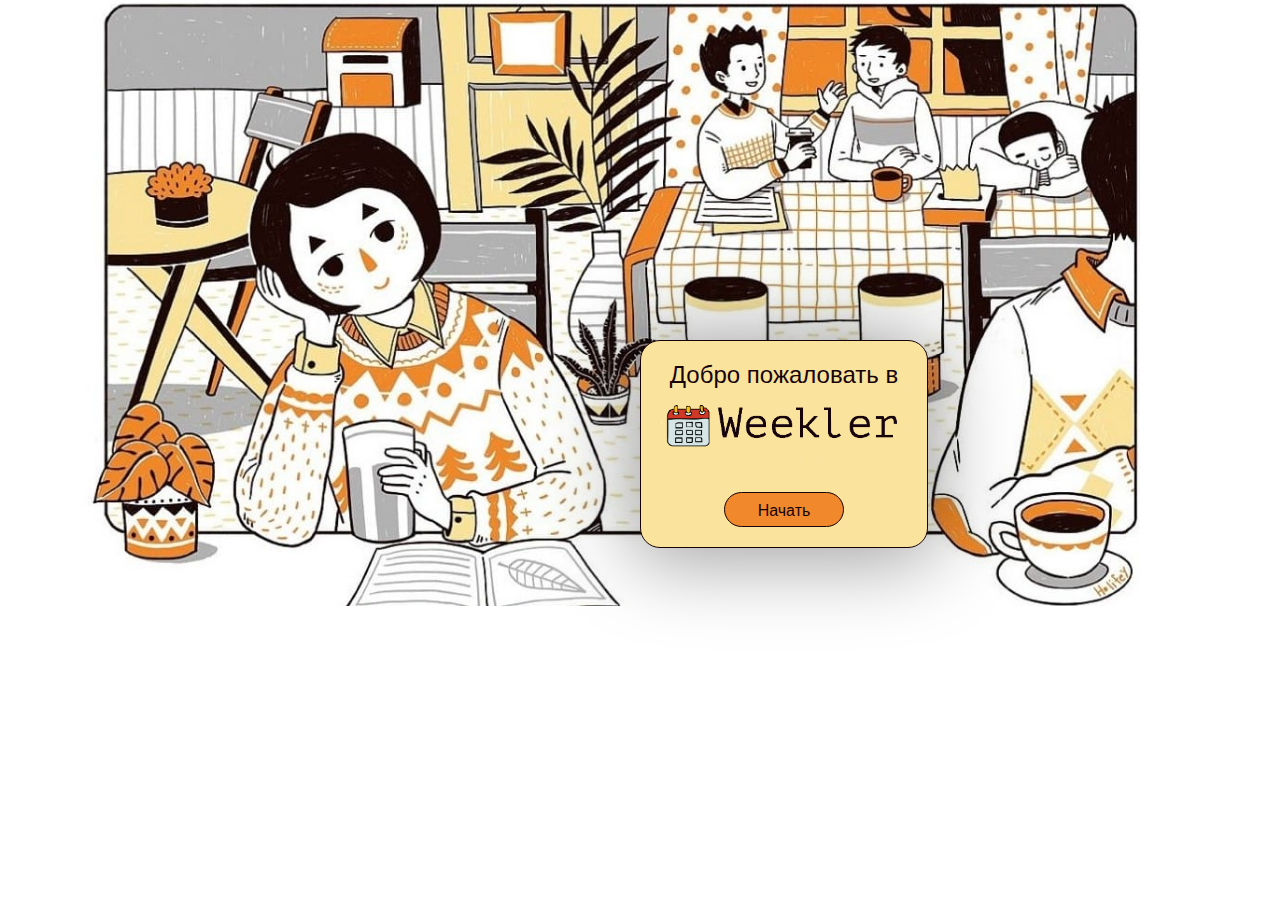
<file: index.html>
<!DOCTYPE html>
<html>
    <head>
        <meta charset="utf-8">
        <link rel="stylesheet" href="https://stackpath.bootstrapcdn.com/bootstrap/4.5.2/css/bootstrap.min.css" integrity="sha384-JcKb8q3iqJ61gNV9KGb8thSsNjpSL0n8PARn9HuZOnIxN0hoP+VmmDGMN5t9UJ0Z" crossorigin="anonymous">
        <script src="https://code.jquery.com/jquery-3.2.1.min.js"></script>
        <script src="https://cdnjs.cloudflare.com/ajax/libs/popper.js/1.11.0/umd/popper.min.js" integrity="sha384-b/U6ypiBEHpOf/4+1nzFpr53nxSS+GLCkfwBdFNTxtclqqenISfwAzpKaMNFNmj4" crossorigin="anonymous"></script>
        <script src="https://maxcdn.bootstrapcdn.com/bootstrap/4.0.0-beta/js/bootstrap.min.js" integrity="sha384-h0AbiXch4ZDo7tp9hKZ4TsHbi047NrKGLO3SEJAg45jXxnGIfYzk4Si90RDIqNm1" crossorigin="anonymous"></script>
        <title>Weekler</title>
        <link rel="shortcut icon" href="images/favicon.ico" type="image/x-icon"/>
        <link rel="stylesheet" href="styles.css"/>
        <script src="index.js"></script>
    </head>
    <body>
        <div class="container">
            <img src="images/back.jpg" class="img-back">
        </div>
    </body>
</html>
</file>
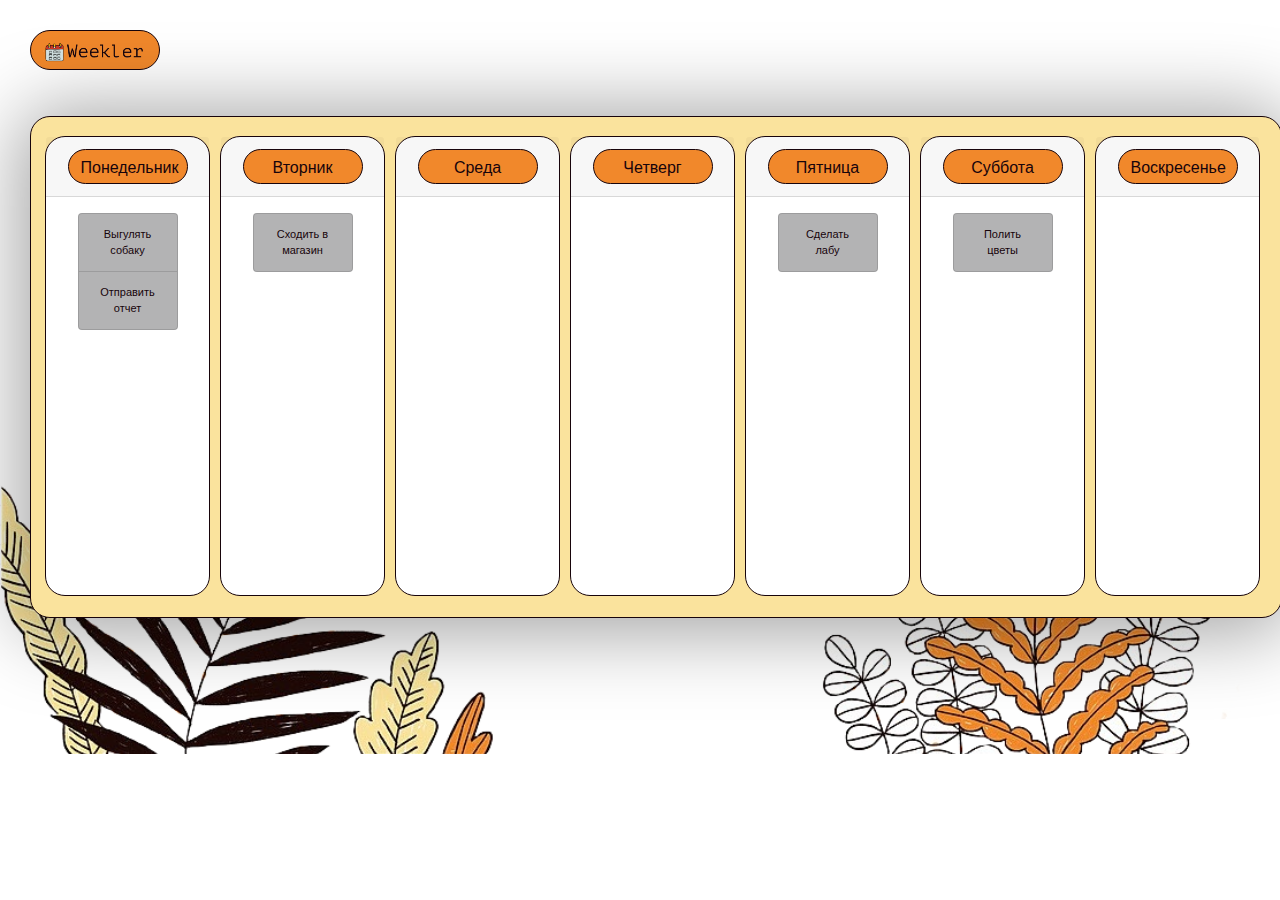
<file: main.html>
<!DOCTYPE html>
<html>
<head>
    <link rel="stylesheet" href="https://stackpath.bootstrapcdn.com/bootstrap/4.5.2/css/bootstrap.min.css" integrity="sha384-JcKb8q3iqJ61gNV9KGb8thSsNjpSL0n8PARn9HuZOnIxN0hoP+VmmDGMN5t9UJ0Z" crossorigin="anonymous">
    <script src="https://code.jquery.com/jquery-3.2.1.min.js"></script>
    <script src="https://cdnjs.cloudflare.com/ajax/libs/popper.js/1.11.0/umd/popper.min.js" integrity="sha384-b/U6ypiBEHpOf/4+1nzFpr53nxSS+GLCkfwBdFNTxtclqqenISfwAzpKaMNFNmj4" crossorigin="anonymous"></script>
    <script src="https://maxcdn.bootstrapcdn.com/bootstrap/4.0.0-beta/js/bootstrap.min.js" integrity="sha384-h0AbiXch4ZDo7tp9hKZ4TsHbi047NrKGLO3SEJAg45jXxnGIfYzk4Si90RDIqNm1" crossorigin="anonymous"></script>
    <title>Weekler</title>
    <link rel="shortcut icon" href="images/favicon.ico" type="image/x-icon">
    <link rel="stylesheet" href="styles.css" />
    <script src="main.js"></script>
    <!-- Yandex.Metrika counter -->
    <script type="text/javascript">
        (function (m, e, t, r, i, k, a) {
            m[i] = m[i] || function () { (m[i].a = m[i].a || []).push(arguments) };
            m[i].l = 1 * new Date(); k = e.createElement(t), a = e.getElementsByTagName(t)[0], k.async = 1, k.src = r, a.parentNode.insertBefore(k, a)
        })
            (window, document, "script", "https://mc.yandex.ru/metrika/tag.js", "ym");

        ym(70398874, "init", {
            clickmap: true,
            trackLinks: true,
            accurateTrackBounce: true
        });
    </script>
    <noscript><div><img src="https://mc.yandex.ru/watch/70398874" style="position:absolute; left:-9999px;" alt="" /></div></noscript>
    <!-- /Yandex.Metrika counter -->
</head>
    <body>
        <div class="container">
            <img src="images/flowers.svg" class="img-flowers">
            <div class="dropdown" style=" position: absolute; top: 30px; left: 30px;">
                <button class="btn btn-logo btn-outline-dark" type="button" id="dropdownMenuButton" data-toggle="dropdown" aria-haspopup="true" aria-expanded="false">
                    <img src="images/logo.png" class="img-fluid">
                </button>
                <div class="dropdown-menu" aria-labelledby="dropdownMenuButton">
                    <a class="dropdown-item" href="main.html">Еженедельник</a>
                    <a class="dropdown-item" href="note.html">Важное</a>
                    <div class="dropdown-divider"></div>
                    <a class="dropdown-item" data-toggle="modal" data-target="#OutModalCenter">Выход</a>
                </div>
            </div>
        </div>
        <div class="container">          
            <div class="modal fade" id="OutModalCenter" tabindex="-1" role="dialog" aria-labelledby="ModalCenterTitle" aria-hidden="true">
                <div class="modal-dialog modal-dialog-centered" role="document">
                  <div class="modal-content">
                    <div class="modal-header">
                      <h5 class="modal-title text-main" id="ModalLongTitle">Вы уверены, что хотите выйти?</h5>
                    </div>
                    <div class="modal-footer">
                      <a href="index.html" class="btn btn-dark">Выйти</a>
                      <button type="button" class="btn btn-dark"data-dismiss="modal"> Остаться</button>
                    </div>
                  </div>
                </div>
              </div>
            <div class="modal fade" id="ModalCenter" tabindex="-1" role="dialog" aria-labelledby="ModalCenterTitle" aria-hidden="true">
                <div class="modal-dialog modal-dialog-centered" role="document">
                  <div class="modal-content">
                    <div class="modal-header">
                      <h5 class="modal-title text-main" id="ModalLongTitle">Задача</h5>
                    </div>
                    <div class="modal-body">
                        <div class="form-group">
                            <input type="text" class="form-control" id="recipient-name"placeholder="Название">
                        </div>
                        <div class="form-group">
                            <textarea class="form-control" id="message-text">Комментарий</textarea>
                        </div>
                    </div>
                    <div class="modal-footer">
                      <button type="button" class="btn btn-dark" data-dismiss="modal">Назад</button>
                      <button type="button" class="btn btn-dark">Добавить</button>
                    </div>
                  </div>
                </div>
              </div>
        </div>
    </body>
</html>
</file>
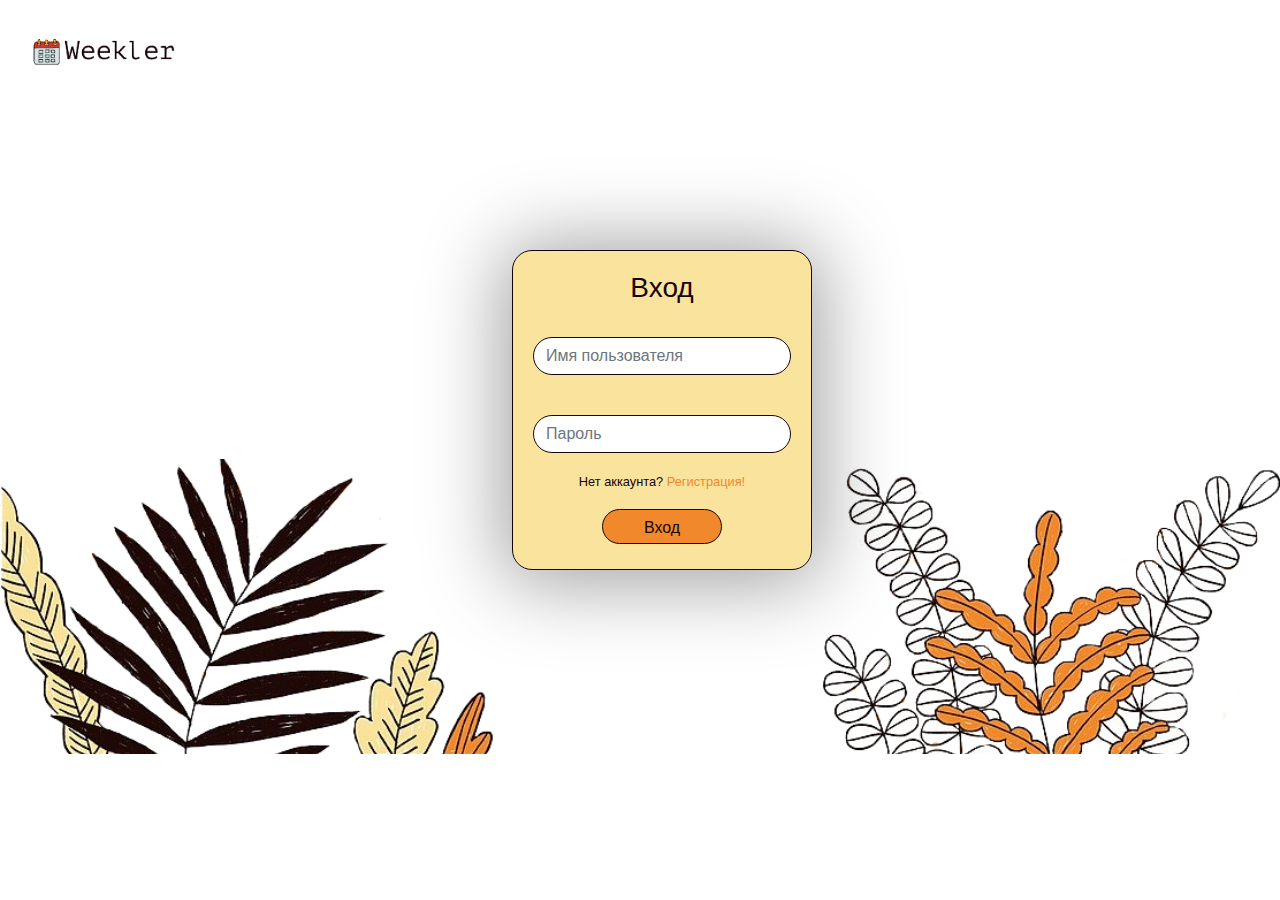
<file: signIn.html>
<!DOCTYPE html>
<html>
<head>
    <meta charset="utf-8">
    <link rel="stylesheet" href="https://stackpath.bootstrapcdn.com/bootstrap/4.5.2/css/bootstrap.min.css" integrity="sha384-JcKb8q3iqJ61gNV9KGb8thSsNjpSL0n8PARn9HuZOnIxN0hoP+VmmDGMN5t9UJ0Z" crossorigin="anonymous">
    <script src="https://code.jquery.com/jquery-3.2.1.min.js"></script>
    <script src="https://cdnjs.cloudflare.com/ajax/libs/popper.js/1.11.0/umd/popper.min.js" integrity="sha384-b/U6ypiBEHpOf/4+1nzFpr53nxSS+GLCkfwBdFNTxtclqqenISfwAzpKaMNFNmj4" crossorigin="anonymous"></script>
    <script src="https://maxcdn.bootstrapcdn.com/bootstrap/4.0.0-beta/js/bootstrap.min.js" integrity="sha384-h0AbiXch4ZDo7tp9hKZ4TsHbi047NrKGLO3SEJAg45jXxnGIfYzk4Si90RDIqNm1" crossorigin="anonymous"></script>
    <title>Weekler</title>
    <link rel="shortcut icon" href="images/favicon.ico" type="image/x-icon">
    <link rel="stylesheet" href="styles.css" />
    <script src="signIn.js"></script>
    
</head>
    <body>
        <div class="container">
            <img src="images/flowers.svg" class="img-flowers">
            <img src="images/logo.png" class="img-logo">
        </div>
    </body>
</html>
</file>
<file: styles.css>
.card-blank {
    background-color: #FAE39D;
    border: 1.5px solid #17040B;
    box-sizing: border-box;
    box-shadow: 0px 4px 80px 10px rgba(0, 0, 0, 0.37);
    border-radius: 20px;
}
.card-blank.sign-in {
    width: 300px;
    height: 320px;
}
.card-blank.index {
    width: 18rem;
}
.card-blank.sign-up {
    width: 300px;
    height: 400px;
}
.text-main{
    color: #17040B;
}
.btn {
    background: #F1882B;
    border: 1px solid #17040B;
    border-radius: 20px;
    text-align: center;

    color: #17040B;

    width: 120px;
    height: 35px;
}
.main-card-index{
    position: absolute;
    left: 50%;
    top : 35%;
}
.main-card-sign-in{
    position: absolute;
    left:40%;
    top: 25%;
}
.main-card-sign-up{
    position: absolute;
    left:40%;
    top: 20%;
}
.form-control {
    background: #FFFFFF;
    border: 1px solid #17040B;
    border-radius: 30px;
}
.img-flowers{
    position: absolute;
    width: 100%;
    left: 0px;
    top: 51%;
}
.text-link {
    color:#F1882B;
}
.img-logo{
    width: 150px;
    position: absolute;
    top: 30px;
    left: 30px;
}
.img-back{
    width: 95%;
}
.card-day{
    background-color:#FFFFFF;
    border-radius: 20px;
    border: 1.5px solid #17040B;
    width: 165px;
    height: 460px; 
    position: absolute;
    top: 20px;
}

.card-note{
    background-color: #FAE39D;
    width:20%;
    height: 10%;
    border-radius: 20px;
    border: 1.5px solid #17040B;
}
.btn-logo{
    background: #F1882B;
    border: 1px solid #17040B;
    border-radius: 20px;
    text-align: center;

    color: #17040B;

    width: 130px;
    height: 40px;
}
.modal-content{
    background-color:#FAE39D ;
    border-radius: 20px;
    border: 1.5px solid #17040B;
}
.list-group-item{
    margin-left: auto;
    margin-right: auto;
    width: 100px;
    background-color:#B3B3B4 ;
    font-size: 11px;
}
</file>
